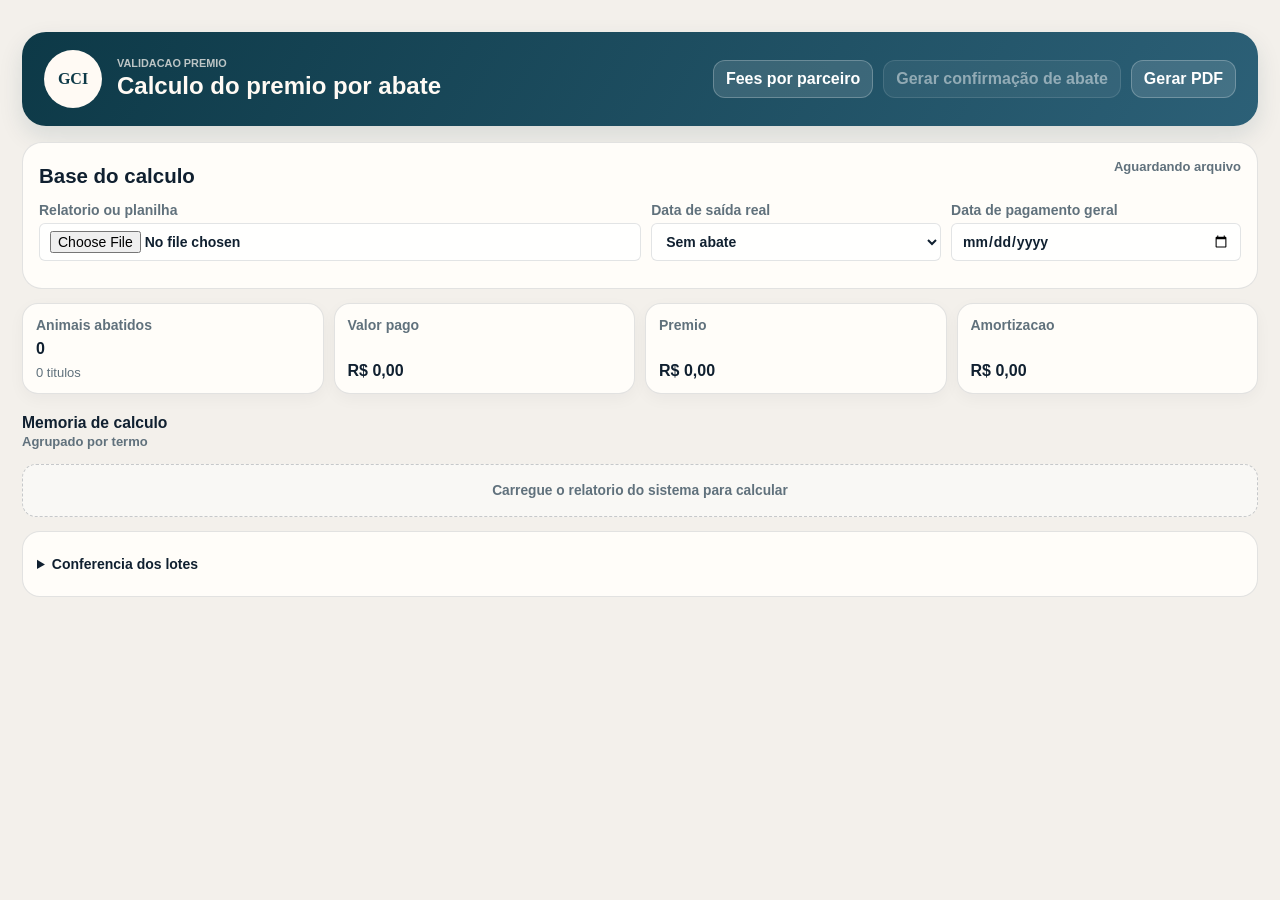
<file: premio/index.html>
<!DOCTYPE html>
<html lang="pt-BR">
<head>
  <meta charset="UTF-8">
  <meta name="viewport" content="width=device-width, initial-scale=1.0">
  <title>Calculo do Premio - Controle Ceres Confinamento</title>
  <link rel="icon" type="image/svg+xml" href="data:image/svg+xml,%3Csvg xmlns='http://www.w3.org/2000/svg' viewBox='0 0 64 64'%3E%3Crect width='64' height='64' rx='14' fill='%230d3947'/%3E%3Cpath d='M17 40c7-15 23-15 30 0' fill='none' stroke='%23fffaf4' stroke-width='6' stroke-linecap='round'/%3E%3Ccircle cx='32' cy='26' r='8' fill='%23c76f2d'/%3E%3C/svg%3E">
  <link rel="stylesheet" href="./assets/premio.css?v=20261125-layout-retrato">
</head>
<body>
  <div class="app-shell">
    <header class="topbar">
      <div class="brand">
        <span class="brand-mark">GCI</span>
        <div>
          <p class="eyebrow">validacao premio</p>
          <h1>Calculo do premio por abate</h1>
        </div>
      </div>
      <div class="controls">
        <button id="premium-fee-button" type="button">Fees por parceiro</button>
        <button id="premium-confirmation-button" type="button" disabled>Gerar confirma&ccedil;&atilde;o de abate</button>
        <button id="print-button" type="button">Gerar PDF</button>
      </div>
    </header>

    <main>
      <section class="panel">
        <div class="section-head">
          <div>
            <h2>Base do calculo</h2>
          </div>
          <span id="premium-status">Aguardando arquivo</span>
        </div>

        <div class="premium-controls">
          <label class="file-input-label">
            <span>Relatorio ou planilha</span>
            <input id="premium-file-input" type="file" accept=".csv,.txt,.xlsx,.xls">
          </label>
          <label>
            <span>Data de sa&iacute;da real</span>
            <select id="premium-date-filter"></select>
          </label>
          <label>
            <span>Data de pagamento geral</span>
            <input id="premium-payment-date-input" type="date">
          </label>
        </div>
        <p id="premium-date-warning" class="cell-note" role="status" hidden></p>
        <p id="premium-confirmation-status" class="cell-note" role="status"></p>
      </section>

      <section class="premium-kpis" id="premium-kpis"></section>

      <section class="table-card premium-allocation-card" id="premium-allocation-panel" hidden>
        <div class="card-head">
          <div>
            <h3>Rateio do pagamento</h3>
            <span id="premium-allocation-subtitle">Por quantidade de cabecas</span>
          </div>
        </div>
        <div class="allocation-controls">
          <label>
            <span>Valor total pago</span>
            <input id="premium-allocation-payment-input" type="text" inputmode="decimal" autocomplete="off" data-premium-mask="money">
          </label>
          <label>
            <span>Valor total GTA</span>
            <input id="premium-allocation-gta-input" type="text" inputmode="decimal" autocomplete="off" data-premium-mask="money">
          </label>
        </div>
        <details class="support-details">
          <summary>Distribuicao por termo</summary>
          <div class="table-wrap">
          <table class="wide-table allocation-table">
            <thead>
              <tr>
                <th>Titulo</th>
                <th class="num">Cabecas</th>
                <th class="num">Part.</th>
                <th class="num">Valor pago</th>
                <th class="num">GTA</th>
              </tr>
            </thead>
            <tbody id="premium-allocation-table"></tbody>
          </table>
          </div>
        </details>
      </section>

      <section class="table-card premium-memory-card">
        <div class="card-head">
          <div>
            <h3>Memoria de calculo</h3>
            <span id="premium-memory-subtitle">Agrupado por termo</span>
          </div>
        </div>
        <div class="premium-memory-stack" id="premium-memory-table"></div>
      </section>

      <details class="table-card support-details">
        <summary>Conferencia dos lotes</summary>
        <div class="table-wrap">
          <table class="wide-table">
            <thead>
              <tr>
                <th>Fazenda</th>
                <th>Parceiro</th>
                <th>Titulo</th>
                <th>Lastro</th>
                <th>Lote</th>
                <th>Pgto</th>
                <th class="num">Cabecas</th>
                <th class="num">Valor pago</th>
                <th class="num">VP sistema</th>
                <th class="num">Peso carcaca total</th>
                <th class="num">Peso medio</th>
              </tr>
            </thead>
            <tbody id="premium-lot-table"></tbody>
          </table>
        </div>
      </details>
    </main>
  </div>

  <script src="./assets/jszip.min.js"></script>
  <dialog id="premium-fee-dialog" aria-labelledby="premium-fee-title">
    <form method="dialog" class="fee-dialog-head">
      <h2 id="premium-fee-title">Fees por parceiro</h2>
      <button type="submit">Fechar</button>
    </form>
    <p id="premium-fee-status" class="cell-note" role="status">Cadastro deste navegador</p>
    <div class="table-wrap fee-table-wrap">
      <table><thead><tr><th>Parceiro</th><th>Fee (%)</th></tr></thead><tbody id="premium-fee-table"></tbody></table>
    </div>
  </dialog>
  <script src="./assets/premio.js?v=20261125-layout-retrato"></script>
</body>
</html>
</file>
<file: premio/assets/premio.css>
:root {
  --bg: #f3f0eb;
  --surface: #fffdf9;
  --surface-soft: #f6f3ee;
  --ink: #102030;
  --muted: #60717c;
  --line: rgba(16, 32, 48, 0.12);
  --navy: #0d3947;
  --blue: #2c6077;
  --copper: #c76f2d;
  --green: #0e8752;
  --red: #bd3c34;
  --shadow: 0 18px 50px rgba(30, 27, 21, 0.12);
}

* {
  box-sizing: border-box;
}

body {
  margin: 0;
  min-height: 100vh;
  color: var(--ink);
  font-family: "Segoe UI", Aptos, Arial, sans-serif;
  background: var(--bg);
}

body::before {
  display: none;
}

button,
input,
select {
  font: inherit;
}

.app-shell {
  width: min(1380px, calc(100% - 44px));
  margin: 0 auto;
  padding: 32px 0 52px;
}

.topbar {
  display: flex;
  align-items: center;
  justify-content: space-between;
  gap: 18px;
  padding: 18px 22px;
  color: #fffaf4;
  background: linear-gradient(120deg, var(--navy), var(--blue));
  border-radius: 24px;
  box-shadow: 0 10px 24px rgba(13, 57, 71, 0.12);
}

.brand {
  display: flex;
  align-items: center;
  gap: 15px;
  min-width: 0;
}

.brand-mark {
  width: 58px;
  height: 58px;
  display: grid;
  place-items: center;
  flex: 0 0 auto;
  border-radius: 999px;
  color: var(--navy);
  background: #fffaf4;
  font-family: Georgia, "Times New Roman", serif;
  font-weight: 700;
  letter-spacing: 0;
}

.eyebrow {
  margin: 0;
  color: var(--copper);
  font-size: 0.68rem;
  font-weight: 800;
  letter-spacing: 0;
  text-transform: uppercase;
}

.topbar .eyebrow {
  color: rgba(255, 250, 244, 0.72);
}

h1,
h2,
h3 {
  margin: 0;
}

h1 {
  margin-top: 3px;
  font-size: 1.5rem;
  line-height: 1.2;
}

h2 {
  margin-top: 5px;
  font-size: 1.28rem;
}

h3 {
  font-size: 0.98rem;
}

.controls {
  display: flex;
  align-items: center;
  justify-content: flex-end;
  flex-wrap: wrap;
  gap: 10px;
}

.controls button,
.control-link {
  min-height: 38px;
  display: inline-flex;
  align-items: center;
  border: 1px solid rgba(255, 255, 255, 0.24);
  border-radius: 12px;
  color: #fff;
  background: rgba(255, 255, 255, 0.12);
  padding: 0 12px;
  font-weight: 800;
  text-decoration: none;
  cursor: pointer;
}

main {
  margin-top: 16px;
}

.panel,
.table-card,
.premium-kpi {
  background: var(--surface);
  border: 1px solid var(--line);
  box-shadow: none;
}

.panel {
  padding: 16px;
  border-radius: 20px;
  margin-bottom: 14px;
}

.section-head,
.card-head {
  display: flex;
  align-items: flex-start;
  justify-content: space-between;
  gap: 12px;
  margin-bottom: 14px;
}

.section-head > span,
.card-head span {
  color: var(--muted);
  font-size: 0.8125rem;
  font-weight: 600;
}

.premium-controls,
.allocation-controls {
  display: grid;
  gap: 10px;
}

.premium-controls {
  grid-template-columns: minmax(260px, 1.35fr) repeat(2, minmax(160px, 0.65fr));
}

#premium-fee-dialog {
  width: min(840px, calc(100% - 32px));
  max-height: calc(100dvh - 40px);
  border: 1px solid var(--line);
  border-radius: 8px;
  color: var(--ink);
  background: #fff;
  padding: 20px;
}

#premium-fee-dialog::backdrop { background: rgba(16, 32, 48, 0.5); }
.fee-dialog-head { display: flex; align-items: center; justify-content: space-between; gap: 16px; }
.fee-dialog-head h2 { font-size: 1.15rem; }
.fee-dialog-head button { padding: 8px 16px; border: 1px solid var(--line); border-radius: 6px; cursor: pointer; }
.fee-table-wrap { max-height: 65dvh; overflow: auto; }
.fee-table-wrap table { width: 100%; }
.fee-table-wrap th { position: sticky; top: 0; background: var(--navy); z-index: 1; }
.fee-table-wrap td:first-child { overflow-wrap: anywhere; }
.fee-table-wrap input { width: 90px; padding: 8px; border: 1px solid var(--line); border-radius: 4px; font: inherit; }
.fee-toggle input { width: 18px; height: 18px; accent-color: var(--navy); vertical-align: middle; }
.discount-note { align-items: flex-start; padding: 8px 0; flex-wrap: wrap; }
.discount-note textarea { width: 100%; min-height: 52px; resize: vertical; border: 1px solid var(--line); border-radius: 4px; padding: 8px; font: inherit; }
.discount-print-note { display: none; }
.pricing-warning { color: #9c3418; background: #fff1e8; padding: 8px; border-left: 3px solid #b84b20; margin: 8px 0 0; border-radius: 0; overflow-wrap: anywhere; }
@media print {
  .discount-note textarea { display: none; }
  .discount-print-note { display: block; width: 100%; white-space: pre-wrap; overflow-wrap: anywhere; }
}
button:disabled { opacity: 0.5; cursor: not-allowed; }

.allocation-controls {
  grid-template-columns: repeat(2, minmax(180px, 1fr));
  margin-bottom: 12px;
}

.premium-controls label,
.allocation-controls label {
  display: grid;
  gap: 5px;
  min-width: 0;
  color: var(--muted);
  font-size: 0.875rem;
  font-weight: 600;
  letter-spacing: 0;
}

.premium-controls input,
.premium-controls select,
.allocation-controls input {
  width: 100%;
  min-height: 38px;
  border: 1px solid var(--line);
  border-radius: 6px;
  color: var(--ink);
  background: rgba(255, 255, 255, 0.78);
  padding: 0 10px;
  font-weight: 600;
}

.premium-controls input[type="file"] {
  padding: 7px 10px;
}

.premium-kpis {
  display: grid;
  grid-template-columns: repeat(4, minmax(0, 1fr));
  gap: 10px;
  margin-bottom: 14px;
}

.premium-kpi {
  min-height: 78px;
  display: grid;
  align-content: space-between;
  gap: 7px;
  padding: 13px;
  border-radius: 16px;
  box-shadow: 0 5px 16px rgba(16, 32, 48, 0.04);
}

.premium-kpi span {
  color: var(--muted);
  font-size: 0.875rem;
  font-weight: 600;
  letter-spacing: 0;
}

.premium-kpi strong {
  font-size: 1rem;
  line-height: 1.12;
  overflow-wrap: anywhere;
}

.premium-kpi small {
  color: var(--muted);
  font-size: 0.8125rem;
}

.table-card {
  padding: 14px;
  border-radius: 18px;
  margin-bottom: 14px;
}

.table-wrap {
  overflow: auto;
  border: 1px solid rgba(16, 32, 48, 0.08);
  border-radius: 6px;
}

table {
  width: 100%;
  border-collapse: collapse;
  font-size: 0.78rem;
}

.wide-table {
  min-width: 1280px;
}

.premium-memory-table {
  min-width: 1660px;
}

.allocation-table {
  min-width: 720px;
}

.premium-memory-stack {
  display: grid;
  gap: 14px;
}

.premium-memory-grid {
  display: grid;
  grid-template-columns: repeat(4, minmax(0, 1fr));
  gap: 12px;
}

.premium-term-pair { display: contents; }

.premium-farm-group {
  display: grid;
  gap: 10px;
}

.premium-farm-head {
  display: flex;
  align-items: center;
  justify-content: space-between;
  gap: 12px;
  border-bottom: 1px solid rgba(16, 32, 48, 0.1);
  padding-bottom: 7px;
}

.premium-farm-head strong {
  font-size: 0.9rem;
}

.premium-farm-head span {
  color: var(--muted);
  font-size: 0.7rem;
  font-weight: 850;
}

.premium-statement {
  overflow: hidden;
  border: 1px solid rgba(16, 32, 48, 0.12);
  border-radius: 14px;
  background: var(--surface);
  min-width: 0;
}

.premium-statement.is-total {
  border-color: rgba(13, 57, 71, 0.28);
  background: rgba(13, 57, 71, 0.06);
}

.premium-statement-head {
  display: flex;
  align-items: flex-start;
  justify-content: space-between;
  gap: 10px;
  padding: 11px 12px;
  color: #fffaf4;
  background: var(--navy);
}

.premium-statement.is-total .premium-statement-head {
  background: linear-gradient(120deg, var(--navy), var(--blue));
}

.premium-statement-head strong {
  display: block;
  font-size: 0.92rem;
}

.premium-statement-head span {
  display: block;
  margin-top: 3px;
  color: rgba(255, 250, 244, 0.72);
  font-size: 0.68rem;
  font-weight: 700;
}

.premium-statement-head b {
  white-space: nowrap;
  font-size: 0.82rem;
}

.statement-meta {
  display: grid;
  gap: 4px;
  padding: 12px;
  border-bottom: 1px solid rgba(16, 32, 48, 0.08);
  background: var(--surface-soft);
}

.statement-meta span {
  color: var(--muted);
  font-size: 0.8125rem;
  overflow-wrap: anywhere;
}

.statement-meta strong { font-size: 0.875rem; overflow-wrap: anywhere; }
.premium-memory-card { padding: 6px 0 0; background: transparent; border: 0; }
.support-details > summary,
.statement-audit > summary { padding: 10px 0; cursor: pointer; font-size: 0.875rem; font-weight: 600; }
.support-details > .table-wrap { margin-top: 6px; max-height: 420px; }
.table-wrap thead th { position: sticky; top: 0; z-index: 1; }
.statement-audit { border-top: 1px solid var(--line); padding: 0 12px; }
.statement-audit .statement-line strong { white-space: normal; overflow-wrap: anywhere; max-width: 60%; }
.statement-audit .statement-line { font-size: 0.8125rem; }
.statement-audit .statement-lines { padding: 0 0 10px; }

.statement-lines {
  display: grid;
  padding: 8px 12px 12px;
}

.statement-line {
  display: flex;
  align-items: center;
  justify-content: space-between;
  gap: 10px;
  min-height: 38px;
  border-bottom: 1px solid rgba(16, 32, 48, 0.08);
  font-size: 0.8125rem;
}

.statement-line:last-child {
  border-bottom: 0;
}

.statement-line span {
  color: var(--ink);
  font-weight: 600;
  min-width: 0;
  overflow-wrap: anywhere;
}

.statement-line small {
  display: block;
  margin-top: 2px;
  color: var(--muted);
  font-size: 0.66rem;
  font-weight: 700;
}

.statement-line strong {
  text-align: right;
  white-space: nowrap;
  font-size: 0.8125rem;
}

.statement-line.is-result {
  margin: 5px -2px 0;
  border-bottom: 0;
  border-radius: 8px;
  background: #e3f1e7;
  padding: 7px 8px;
}

.statement-line.is-result:last-child { background: #e5eef7; }
.statement-line.is-editable,
.fee-toggle { background: #fff2d9; border-radius: 8px; padding: 4px 7px; margin: 2px 0; }
.term-date,
.payment-date,
.assignment-rate { background: #edf2f5; border-radius: 8px; padding: 4px 7px; margin: 2px 0; }
.acquisition-per-head > .statement-line { margin: 2px 0; }

.statement-line.is-check {
  margin: 3px -2px;
  border-bottom: 0;
  border-radius: 10px;
  background: rgba(44, 96, 119, 0.08);
  padding: 6px 8px;
}

.statement-line.is-editable {
  align-items: center;
}

.statement-foot {
  border-top: 1px solid rgba(16, 32, 48, 0.08);
  color: var(--muted);
  background: var(--surface-soft);
  padding: 9px 10px;
  font-size: 0.8125rem;
  font-weight: 600;
}

.premium-empty {
  grid-column: 1 / -1;
  border: 1px dashed rgba(16, 32, 48, 0.22);
  border-radius: 14px;
  color: var(--muted);
  background: rgba(255, 255, 255, 0.52);
  padding: 18px;
  font-size: 0.86rem;
  font-weight: 800;
  text-align: center;
}

th,
td {
  padding: 9px 10px;
  border-bottom: 1px solid rgba(16, 32, 48, 0.1);
  vertical-align: middle;
}

th {
  color: #fffaf4;
  background: var(--navy);
  font-size: 0.7rem;
  letter-spacing: 0;
  text-align: left;
  text-transform: uppercase;
  white-space: nowrap;
}

tbody tr:nth-child(even) {
  background: rgba(255, 255, 255, 0.35);
}

td strong {
  display: block;
}

.num {
  text-align: right;
  white-space: nowrap;
}

.cell-note {
  display: block;
  margin-top: 3px;
  color: var(--muted);
  font-size: 0.68rem;
  font-weight: 700;
  white-space: normal;
}

.inline-number {
  width: 104px;
  max-width: 46%;
  flex: 0 0 auto;
  min-height: 32px;
  border: 1px solid rgba(16, 32, 48, 0.16);
  border-radius: 8px;
  color: var(--ink);
  background: #fffefb;
  padding: 0 7px;
  text-align: right;
  font-size: 0.8125rem;
  font-weight: 600;
}

.inline-date {
  width: 132px;
  min-height: 28px;
  border: 1px solid rgba(16, 32, 48, 0.16);
  border-radius: 8px;
  color: var(--ink);
  background: rgba(255, 255, 255, 0.86);
  padding: 0 7px;
  font-size: 0.72rem;
  font-weight: 850;
}

.positive {
  color: var(--green);
}

.negative {
  color: var(--red);
}

.total-row {
  color: var(--ink);
  background: rgba(13, 57, 71, 0.08) !important;
  font-weight: 900;
}

@media (max-width: 1199px) {
  .premium-memory-grid { grid-template-columns: repeat(2, minmax(0, 1fr)); }
}

@media (max-width: 980px) {
  .topbar {
    align-items: flex-start;
    flex-direction: column;
  }

  .controls {
    justify-content: flex-start;
  }

  .premium-controls,
  .allocation-controls {
    grid-template-columns: repeat(2, minmax(0, 1fr));
  }

  .premium-kpis {
    grid-template-columns: repeat(2, minmax(0, 1fr));
  }
}

@media (max-width: 620px) {
  .premium-memory-grid { grid-template-columns: 1fr; }
  .app-shell {
    width: min(100% - 24px, 1380px);
    padding-top: 18px;
  }

  .brand {
    align-items: flex-start;
  }

  .brand-mark {
    width: 48px;
    height: 48px;
  }

  .premium-controls,
  .allocation-controls {
    grid-template-columns: 1fr;
  }

  .premium-kpis { grid-template-columns: repeat(2, minmax(0, 1fr)); }
  .statement-line { gap: 8px; }
  .section-head { flex-wrap: wrap; }
}

@page {
  size: A4 portrait;
  margin: 10mm 9mm 13mm;
  @bottom-right {
    content: counter(page) " / " counter(pages);
    font: 8pt Arial, sans-serif;
    color: #60717c;
  }
}

@media print {
  body {
    background: #fff;
    print-color-adjust: exact;
    -webkit-print-color-adjust: exact;
  }

  body::before,
  .controls,
  .file-input-label {
    display: none !important;
  }

  .panel,
  .premium-allocation-card { display: none; }

  .app-shell {
    width: 100%;
    padding: 0;
  }

  .topbar,
  .panel,
  .table-card,
  .premium-kpi,
  .premium-statement {
    box-shadow: none;
  }

  .topbar {
    padding: 6pt 8pt;
    border-radius: 8pt;
  }

  .brand-mark {
    width: 30pt;
    height: 30pt;
    font-size: 8pt;
  }

  h1 {
    font-size: 15pt;
  }

  h2 {
    font-size: 11pt;
  }

  h3 {
    font-size: 9pt;
  }

  .panel,
  .table-card {
    padding: 5pt;
    border-radius: 7pt;
    margin-bottom: 5pt;
  }

  .premium-controls,
  .allocation-controls {
    grid-template-columns: repeat(2, minmax(0, 1fr));
    gap: 4pt;
  }

  .premium-controls label,
  .allocation-controls label {
    font-size: 5.5pt;
  }

  .premium-controls input,
  .premium-controls select,
  .allocation-controls input,
  .inline-number,
  .inline-date {
    min-height: 16pt;
    border-radius: 4pt;
    padding: 0 4pt;
    font-size: 5.8pt;
  }

  .premium-kpis {
    grid-template-columns: repeat(4, minmax(0, 1fr));
    gap: 4pt;
    margin-bottom: 6pt;
  }

  .premium-kpi {
    min-height: 38pt;
    gap: 2pt;
    padding: 4pt;
    border-radius: 5pt;
  }

  .premium-kpi span {
    font-size: 5.4pt;
    letter-spacing: 0.03em;
  }

  .premium-kpi strong {
    font-size: 8.2pt;
  }

  .premium-kpi small,
  .section-head > span,
  .card-head span,
  .cell-note {
    font-size: 5.8pt;
  }

  .premium-memory-stack {
    gap: 5pt;
  }

  .premium-farm-group {
    gap: 4pt;
  }

  .premium-farm-head {
    gap: 4pt;
    padding-bottom: 3pt;
  }

  .premium-farm-head strong {
    font-size: 6.5pt;
  }

  .premium-farm-head span {
    font-size: 5.3pt;
  }

  .premium-memory-grid {
    display: block;
  }

  .premium-term-pair {
    display: grid;
    grid-template-columns: repeat(2, minmax(0, 1fr));
    gap: 3mm;
    margin-bottom: 3mm;
    break-inside: avoid;
    page-break-inside: avoid;
  }

  .premium-memory-card { padding: 0; }
  .premium-memory-card > .card-head { break-after: avoid; margin-bottom: 3mm; }
  .premium-statement.is-total .statement-lines { grid-template-columns: repeat(2, minmax(0, 1fr)); column-gap: 5mm; }

  .premium-statement {
    break-inside: avoid;
    page-break-inside: avoid;
    border-radius: 5pt;
  }

  .premium-statement-head {
    gap: 4pt;
    padding: 5pt 6pt;
  }

  .premium-statement-head strong {
    font-size: 7pt;
  }

  .premium-statement-head span,
  .premium-statement-head b {
    font-size: 5.8pt;
  }

  .statement-meta {
    gap: 2pt;
    padding: 4pt 5pt;
  }

  .statement-meta span {
    border-radius: 8pt;
    padding: 2pt 3pt;
    font-size: 7pt;
  }

  .statement-meta strong { font-size: 7.5pt; }
  details:not([open]),
  .section-head > span,
  #premium-confirmation-status { display: none; }

  .statement-lines {
    padding: 2pt 4pt 4pt;
  }

  .statement-line {
    min-height: 12pt;
    gap: 3pt;
    font-size: 7.5pt;
  }

  .statement-line small {
    font-size: 4.6pt;
  }

  .statement-line strong {
    font-size: 7.5pt;
  }

  .statement-line.is-result,
  .statement-line.is-check {
    margin-top: 1.5pt;
    border-radius: 4pt;
    padding: 2pt 3pt;
  }

  .statement-line.is-editable,
  .fee-toggle,
  .term-date,
  .payment-date,
  .assignment-rate { padding: 2pt 3pt; margin: 1pt 0; }
  .fee-toggle input { display: none; }

  .statement-foot,
  .premium-empty {
    padding: 4pt 5pt;
    font-size: 5.4pt;
  }

  .table-wrap {
    overflow: visible;
    border-radius: 6pt;
  }

  table,
  .wide-table,
  .premium-memory-table {
    min-width: 0;
    font-size: 5.8pt;
  }

  th,
  td {
    padding: 3.5pt 3pt;
  }

  th {
    font-size: 5.3pt;
  }

  .inline-number,
  .inline-date {
    width: 40pt;
  }

  .inline-number { width: 60pt; min-height: 12pt; padding: 0; border: 0; background: transparent; font-size: 7.5pt; appearance: textfield; }
  .inline-number::-webkit-inner-spin-button,
  .inline-number::-webkit-outer-spin-button { display: none; }

  .inline-date {
    width: 54pt;
  }
}
</file>
